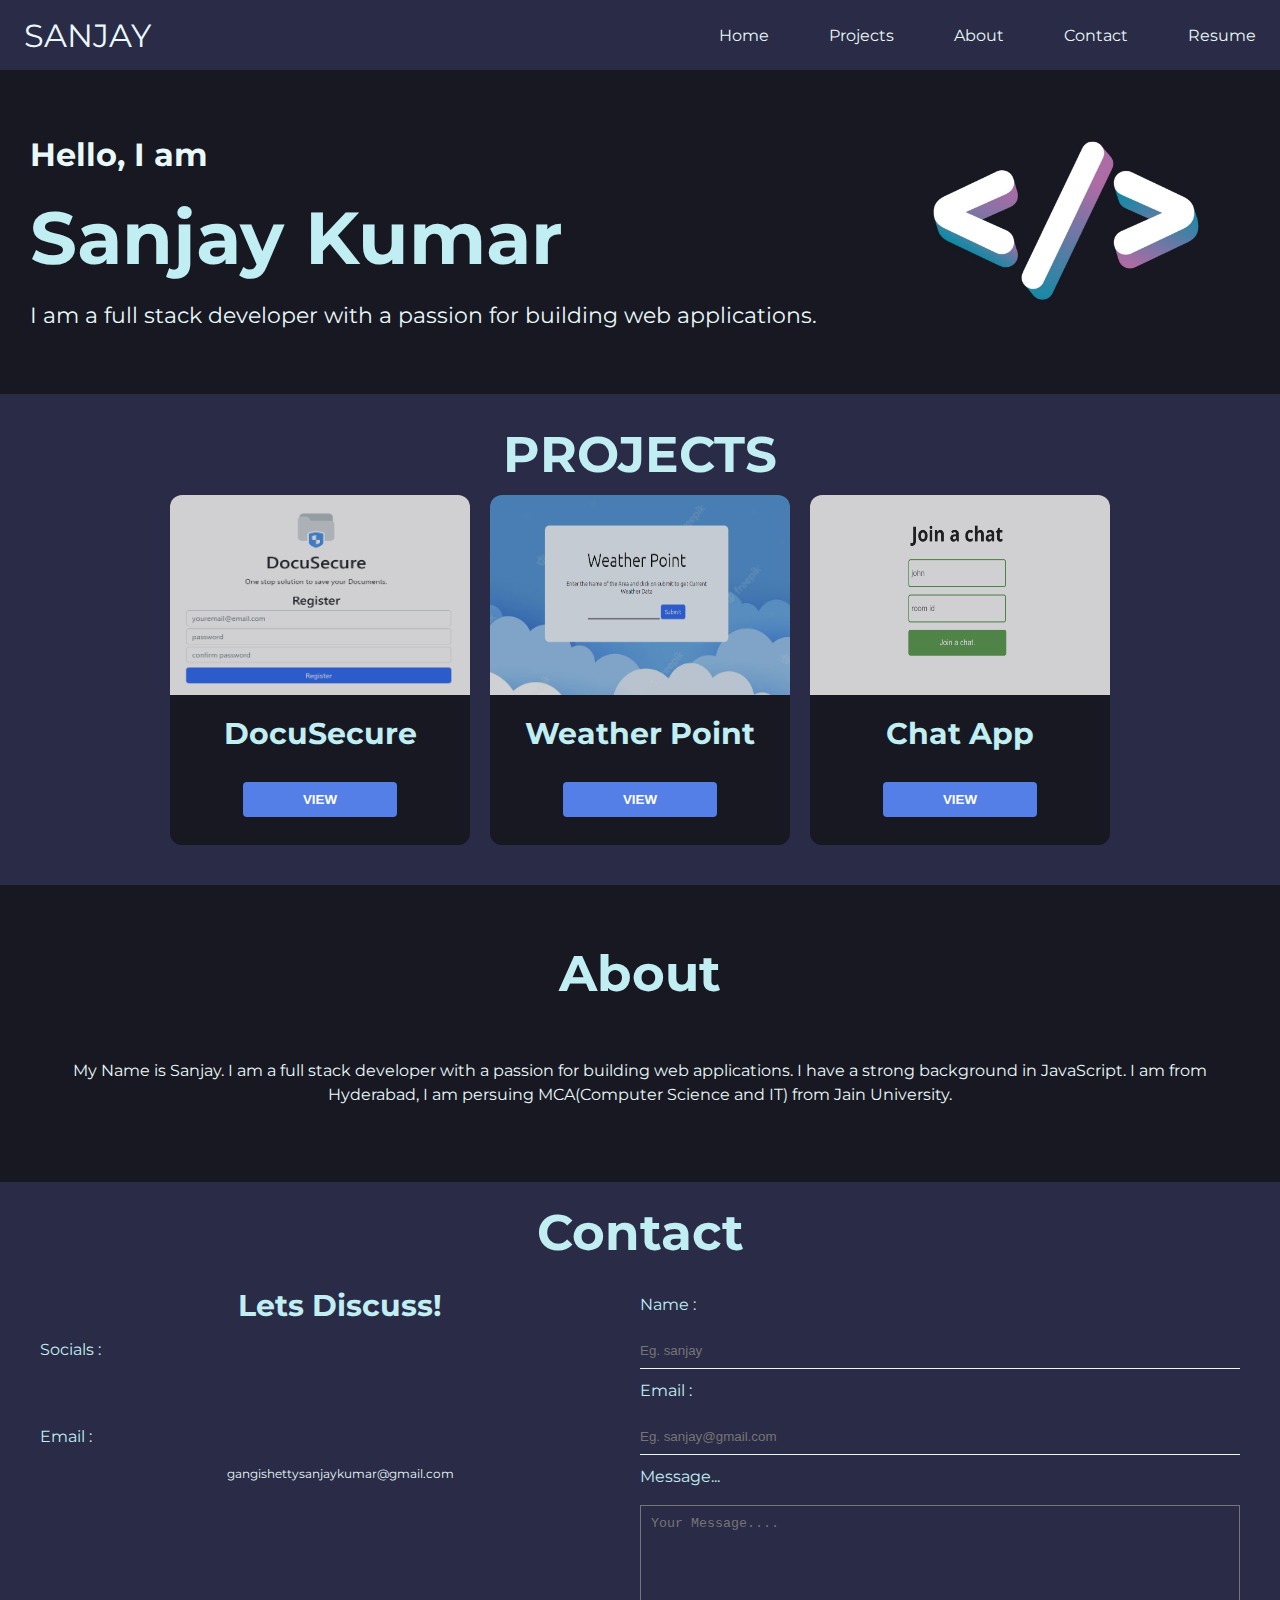
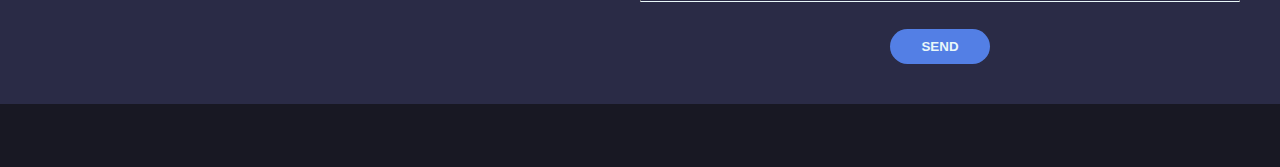
<file: index.html>
<!DOCTYPE html>
<html lang="en">

<head>
  <meta charset="UTF-8" />
  <meta http-equiv="X-UA-Compatible" content="IE=edge" />
  <meta name="viewport" content="width=device-width, initial-scale=1.0" />
  <title>Sanjay Kumar(Portfolio)</title>
  <!-- STYLESHEET LINK -->
  <link rel="stylesheet" href="styles.css" />
  <!-- GOOGLE FONT LINK -->
  <link rel="preconnect" href="https://fonts.googleapis.com" />
  <link rel="preconnect" href="https://fonts.gstatic.com" crossorigin />
  <link href="https://fonts.googleapis.com/css2?family=Montserrat&display=swap" rel="stylesheet" />
  <!-- FONT AWESOME LINK -->
  <link rel="stylesheet" href="https://cdnjs.cloudflare.com/ajax/libs/font-awesome/6.4.0/css/all.min.css"
    integrity="sha512-iecdLmaskl7CVkqkXNQ/ZH/XLlvWZOJyj7Yy7tcenmpD1ypASozpmT/E0iPtmFIB46ZmdtAc9eNBvH0H/ZpiBw=="
    crossorigin="anonymous" referrerpolicy="no-referrer" />
</head>

<body>

  <!-- NAVBAR -->

  <header>
    <nav class="navbar">
      <a href="index.html" class="nav-branding">SANJAY</a>
      <ul class="nav-menu">
        <li class="nav-item">
          <a href="index.html" class="nav-link">Home</a>
        </li>
        <li class="nav-item">
          <a href="projects.html" class="nav-link">Projects</a>
        </li>
        <li class="nav-item">
          <a href="#about" class="nav-link">About</a>
        </li>
        <li class="nav-item">
          <a href="#contact" class="nav-link">Contact</a>
        </li>
        <li class="nav-item">
          <a href="resume.html" class="nav-link">Resume</a>
        </li>
       
      </ul>
      <div class="hamburger">
        <span class="bar"></span>
        <span class="bar"></span>
        <span class="bar"></span>
      </div>
    </nav>
  </header>

  <!-- HOME -->

  <section class="home-main">
    <div class="home-main-child-1">
      <h3>Hello, I am</h3>
      <br>
      <h1>Sanjay Kumar</h1>
      <br>
      <p>
        I am a full stack developer with a passion for building web
        applications.
      </p>
    </div>
    <div class="home-main-child-2">
      <img src="home-image.jpg" alt="home image" />
    </div>
  </section>

  <!-- PROJECTS -->

  <section class="projects-main">
    <h1>PROJECTS</h1>
    <div class="projects-card-main">
      <div class="card-unit">
        <div class="card-image">
          <img src="docusecure-crop.png" alt="docusecure image" />
        </div>
        <h2>DocuSecure</h2>
        <button class="projects-button" onClick="parent.location='projects.html#DocusecureApp'">VIEW</button>
      </div>
      <div class="card-unit">
        <div class="card-image">
          <img src="weatherpoint.png" alt="weatherpoint image" />
        </div>
        <h2 class="weather-point-h2">Weather Point</h2>
        <button class="projects-button" onClick="parent.location='projects.html#Weatherapp'">VIEW</button>
      </div>
      <div class="card-unit">
        <div class="card-image">
          <img src="chatapp.png" alt="chatapp image" />
        </div>
        <h2>Chat App</h2>
        <button class="projects-button" onClick="parent.location='projects.html#Reactapp'">VIEW</button>
      </div>
    </div>
  </section>

  <!-- About  -->

  <section id="about">
    <h1>About</h1><br><br>
    <div class="about-main">
      <p>
        My Name is Sanjay.
        I am a full stack developer with a passion for building web
        applications. I have a strong background in JavaScript.
        I am from Hyderabad, I am persuing MCA(Computer Science and IT) from Jain University.
      </p>
      <!--
      <button
        onclick="window.location.href = 'https://drive.google.com/file/d/1hizEp8A5ybWM63kONBVVosqLge2TiyhM/view'">Download
        Resume</button> -->
    </div>
  </section>

  <!-- CONTACT -->

  <section id="contact">
    <h1>Contact</h1>
    <div class="contact-parent">
      <div class="contact-main-1">
        <h2>Lets Discuss!</h2>
        <label>Socials : </label>
        <span class="footer-elements"><a href="https://github.com/sanjay-gangishetty"><i
              class="fa-brands fa-github"></i></a></span>
        <span class="footer-elements"><a href="mailto:gangishettysanjaykumar@gmail.com"><i
              class="fa-regular fa-envelope"></i></a></span>
        <span class="footer-elements"><a href="https://www.linkedin.com/in/gangishetty-sanjay-kumar-666b741aa"><i
              class="fa-brands fa-linkedin-in"></i></a></span>
        <label>Email : </label>
        <p class="contact-email">gangishettysanjaykumar@gmail.com</p>
      </div>
      <div class="contact-main-2">
        <div>
          <div class="input-group">
            <label>Name : </label>
            <input type="text" placeholder="Eg. sanjay" onfocus="this.placeholder=''"
              onblur="this.placeholder='Eg. sanjay'">
          </div>
          <div class="input-group">
            <label>Email : </label>
            <input type="email" placeholder="Eg. sanjay@gmail.com" onfocus="this.placeholder=''"
              onblur="this.placeholder='Eg. sanjay@gmail.com'">
          </div>
          <div class="input-group">
            <label>Message... </label>
            <textarea rows="5" placeholder="Your Message...." onfocus="this.placeholder=''"
              onblur="this.placeholder='Your Message....'"></textarea>
          </div>
          <form action="mailto:gangishettysanjaykumar@gmail.com" method="post" enctype="multipart/form-data">
            <button type="submit">SEND</button>
          </form>

        </div>
      </div>
    </div>
  </section>

  <!-- FOOTER -->

  <section class="footer">
    <footer>
      <span class="footer-elements"><a href="https://github.com/sanjay-gangishetty"><i
            class="fa-brands fa-github"></i></a></span>
      <span class="footer-elements"><a href="mailto:gangishettysanjaykumar@gmail.com"><i
            class="fa-regular fa-envelope"></i></a></span>
      <span class="footer-elements"><a href="https://www.linkedin.com/in/gangishetty-sanjay-kumar-666b741aa"><i
            class="fa-brands fa-linkedin-in"></i></a></span>
    </footer>
  </section>
  <script src="index.js"></script>
</body>

</html>
</file>
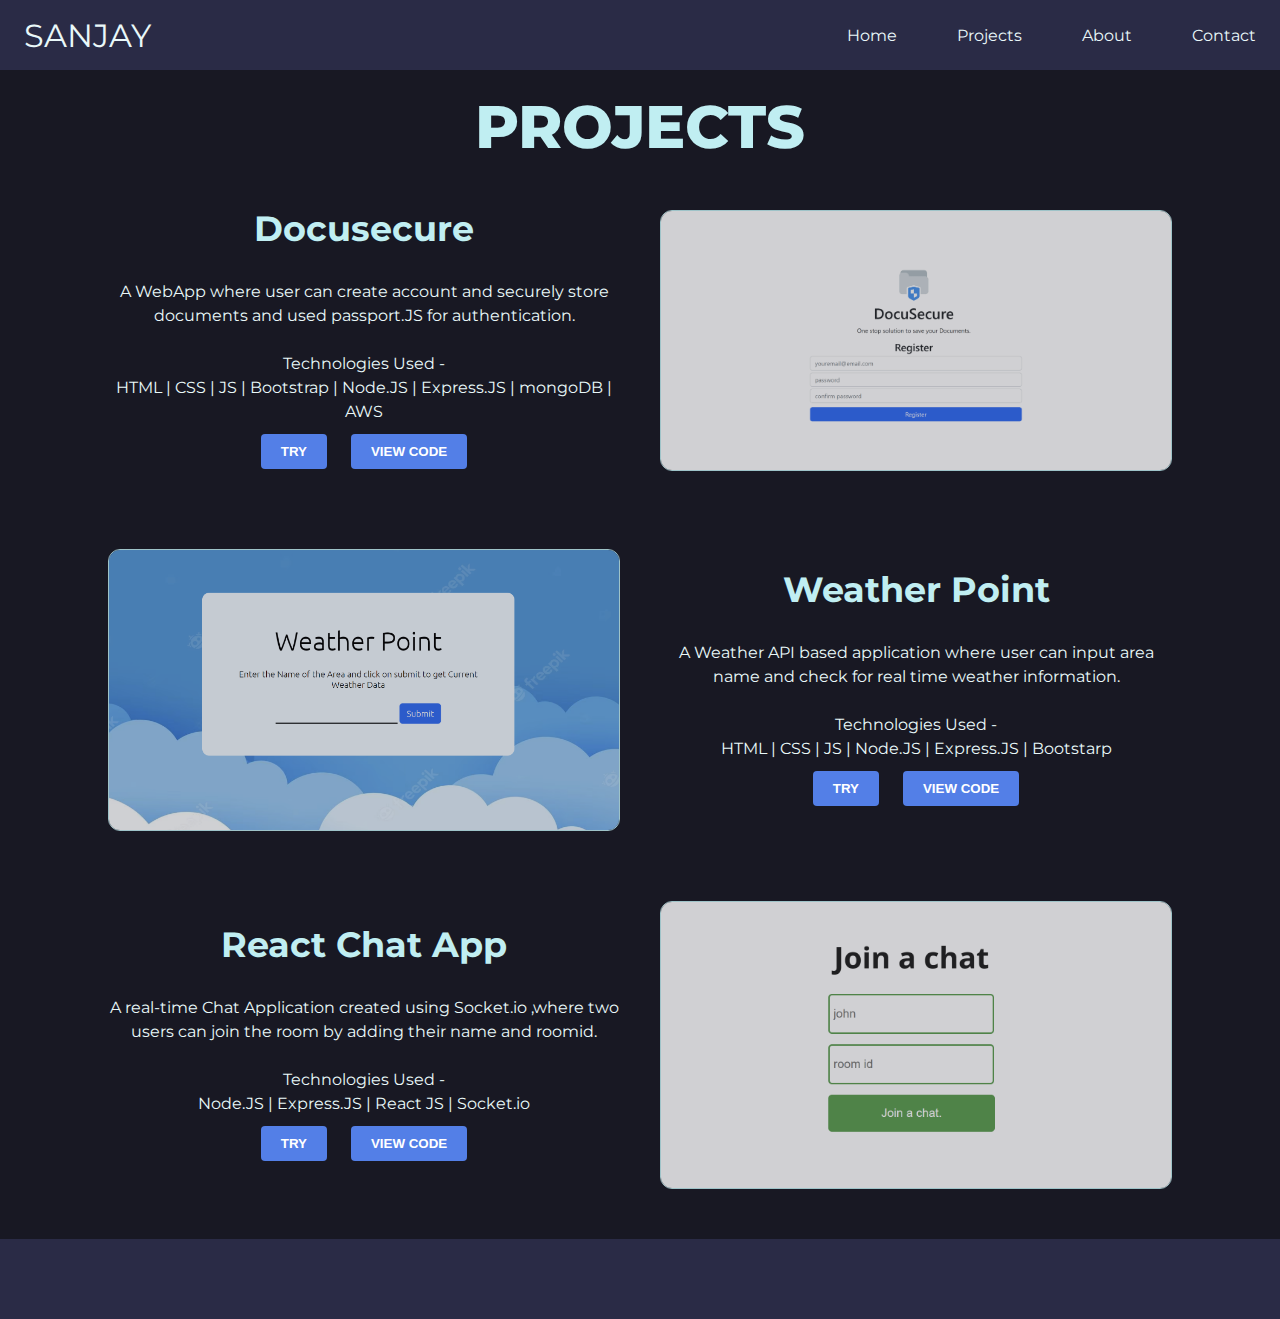
<file: projects.html>
<!DOCTYPE html>
<html lang="en">

<head>
  <meta charset="UTF-8" />
  <meta http-equiv="X-UA-Compatible" content="IE=edge" />
  <meta name="viewport" content="width=device-width, initial-scale=1.0" />
  <title>Sanjay Kumar(Portfolio)</title>
  <!-- STYLESHEET LINK -->
  <link rel="stylesheet" href="styles.css" />
  <!-- GOOGLE FONT LINK -->
  <link rel="preconnect" href="https://fonts.googleapis.com" />
  <link rel="preconnect" href="https://fonts.gstatic.com" crossorigin />
  <link href="https://fonts.googleapis.com/css2?family=Montserrat&display=swap" rel="stylesheet" />
  <!-- FONT AWESOME LINK -->
  <link rel="stylesheet" href="https://cdnjs.cloudflare.com/ajax/libs/font-awesome/6.4.0/css/all.min.css"
    integrity="sha512-iecdLmaskl7CVkqkXNQ/ZH/XLlvWZOJyj7Yy7tcenmpD1ypASozpmT/E0iPtmFIB46ZmdtAc9eNBvH0H/ZpiBw=="
    crossorigin="anonymous" referrerpolicy="no-referrer" />
</head>

<body>

  <!-- NAVBAR -->

  <header>
    <nav class="navbar">
      <a href="#" class="nav-branding">SANJAY</a>
      <ul class="nav-menu">
        <li class="nav-item">
          <a href="index.html" class="nav-link">Home</a>
        </li>
        <li class="nav-item">
          <a href="projects.html" class="nav-link">Projects</a>
        </li>
        <li class="nav-item">
          <a href="index.html#about" class="nav-link">About</a>
        </li>
        <li class="nav-item">
          <a href="index.html#contact" class="nav-link">Contact</a>
        </li>
        <!--
        <li class="nav-item">
          <a href="resume.html" class="nav-link">Resume</a>
        </li>
        -->
      </ul>
      <div class="hamburger">
        <span class="bar"></span>
        <span class="bar"></span>
        <span class="bar"></span>
      </div>
    </nav>
  </header>

  <!-- MAIN SECTION -->

  <h1 class="projects-main-head">PROJECTS</h1>

  <section id="DocusecureApp">
    <div class="projects-page-main">
      <div>
        <div class="projects-page-main-child-1">
          <h2>Docusecure</h2><br>
          <p>A WebApp where user can create account and securely store documents and used passport.JS for
            authentication.</p><br>
          <p>Technologies Used -</p>
          <p>HTML | CSS | JS | Bootstrap | Node.JS | Express.JS | mongoDB | AWS</p>
          <p>
            <button class="projects-page-button"
              onClick="parent.location='http://docusecure.ap-south-1.elasticbeanstalk.com/'">TRY</button>
            <button class="projects-page-button"
              onClick="parent.location='https://github.com/sanjay-gangishetty/docusecure'">View Code</button>
          </p>
        </div>
        <div class="projects-page-main-child-2">
          <img src="docusecure.png" alt="docusecure image">
        </div>
      </div>
    </div>
  </section>

  <section id="Weatherapp">
    <div class="projects-page-main">
      <div>
        <div class="projects-page-main-child-1">
          <img src="weatherpoint.png" alt="weatherpoint image">
        </div>
        <div class="projects-page-main-child-2">
          <h2>Weather Point</h2><br>
          <p>
            A Weather API based application where user can input area name and check for real time weather information.
          </p><br>
          <p>Technologies Used - </p>
          <p> HTML | CSS | JS | Node.JS | Express.JS | Bootstarp</p>
          <p>
            <button class="projects-page-button"
              onClick="parent.location='http://Weather-point.ap-south-1.elasticbeanstalk.com/'">TRY</button>
            <button class="projects-page-button"
              onClick="parent.location='https://github.com/sanjay-gangishetty/weather-point'">View Code</button>
          </p>
        </div>
      </div>
    </div>
  </section>

  <section id="Reactapp">
    <div class="projects-page-main">
      <div>
        <div class="projects-page-main-child-1">
          <h2>React Chat App</h2><br>
          <p>A real-time Chat Application created using Socket.io ,where two users can join the room by adding their
            name and roomid.
          </p><br>
          <p>Technologies Used - </p>
          <p> Node.JS | Express.JS | React JS | Socket.io</p>
          <p>
            <button class="projects-page-button"
              onClick="parent.location='https://docusecureapp.onrender.com'">TRY</button>
            <button class="projects-page-button"
              onClick="parent.location='https://github.com/sanjay-gangishetty/react-chat-app'">View Code</button>
          </p>
        </div>
        <div class="projects-page-main-child-2">
          <img src="chatapp.png" alt="chatapp image">
        </div>
      </div>
    </div>
  </section>

  <!-- FOOTER -->

  <section class="projects-page-footer">
    <footer>
      <span class="footer-elements"><a href="https://github.com/sanjay-gangishetty"><i
            class="fa-brands fa-github"></i></a></span>
      <span class="footer-elements"><a href="mailto:gangishettysanjaykumar@gmail.com"><i
            class="fa-regular fa-envelope"></i></a></span>
      <span class="footer-elements"><a href="https://www.linkedin.com/in/gangishetty-sanjay-kumar-666b741aa"><i
            class="fa-brands fa-linkedin-in"></i></a></span>
    </footer>
  </section>
  <script src="index.js"></script>
</body>

</html>
</file>
<file: styles.css>
* {
  margin: 0;
  padding: 0;
  box-sizing: border-box;
}

html{
  scroll-behavior: smooth;
}

body {
  background-color: #181823;
  font-family: Montserrat, sans-serif;
}

h1 {
  color: #c0eef2;
  font-size: 50px;
}

h2 {
  color: #c0eef2;
  font-size: 30px;
}

h3,
p {
  color: #e9f8f9;
  font-size: 16px;
}

/* NAVBAR SECTION */

header {
  background-color: #2a2b46;
}

.navbar li {
  list-style: none;
}

.navbar a,
.contact-parent a {
  text-decoration: none;
  color: #e9f8f9;
}

.navbar {
  min-height: 70px;
  display: flex;
  justify-content: space-between;
  align-items: center;
  padding: 0 24px;
}

.nav-menu {
  display: flex;
  justify-content: space-between;
  align-items: center;
  gap: 60px;
}

.nav-branding {
  font-size: 2rem;
}

.nav-link {
  transition: 0.6s ease; /* For delaying the effect*/
}

.nav-link:hover {
  color: #537fe7;
}

.hamburger {
  display: none;
  cursor: pointer;
}

.bar {
  display: block;
  width: 25px;
  height: 3px;
  margin: 5px auto;
  -webkit-transition: all 0.3s ease-in-out;
  transition: all 0.3s ease-in-out;
  background-color: white;
}

.navbar button {
  padding: 10px 20px;
  border-radius: 4px;
  background-color: #537fe7;
  color: #e9f8f9;
  font-weight: bold;
  text-transform: uppercase;
  border: none;
  cursor: pointer;
  margin: 20px;
}

.navbar button:hover {
  background-color: #c0eef2;
  color: #181823;
}

/* HOME SECTION */

.home-main {
  display: flex;
  flex-wrap: wrap;
  justify-content: space-evenly;
  background-color: #181823;
  align-items: center;
}

.home-main-child-1 {
  flex: 60%;
  margin: 20px;
  padding: 30px 10px;
}

.home-main-child-2 {
  flex: 30%;
  text-align: center;
}

.home-main img {
  width: 25vw;
}

.home-main-child-1 h3 {
  font-size: 2rem;
  font-weight: 700;
}

.home-main-child-1 h1 {
  font-size: 4.6rem;
  font-weight: 700;
}

.home-main-child-1 p {
  font-size: 1.4rem;
}

/* PROJECTS SECTION */

.projects-main {
  padding: 30px 0px;
  background-color: #2a2b46;
}

.projects-main h1 {
  text-align: center;
}

.projects-card-main {
  display: flex;
  justify-content: center;
  flex-wrap: wrap;
}

.card-unit {
  background-color: #181823;
  width: 300px;
  height: 350px;
  margin: 10px;
  text-align: center;
  border-radius: 12px;
}

.card-unit h2 {
  color: #c0eef2;
  padding-bottom: 10px;
}

.card-unit p {
  padding: 0 28px;
}

.card-image {
  height: 200px;
  width: 300px;
  margin-bottom: 20px;
}

.card-image img {
  height: 200px;
  width: 300px;
  border-radius: 12px 12px 0 0;
  opacity: 0.8;
}

.card-image img:hover {
  opacity: 0.4;
}

.projects-button {
  padding: 10px 60px;
  border-radius: 4px;
  background-color: #537fe7;
  color: #fff;
  font-weight: bold;
  text-transform: uppercase;
  border: none;
  cursor: pointer;
  margin: 20px;
}

.projects-button:hover {
  background-color: #c0eef2;
  color: #181823;
  padding: 10px 110px;
  transition: 0.3s ease;
}

/* ABOUT SECTION */

#about {
  text-align: center;
  background-color: #181823;
  display: block;
  margin: auto;
  line-height: 1.5;
  margin: 4%;
}

#about p {
  padding-bottom: 2%;
}

#about button {
  padding: 10px 60px;
  border-radius: 4px;
  background-color: #537fe7;
  color: #e9f8f9;
  font-weight: bold;
  text-transform: uppercase;
  border: none;
  cursor: pointer;
  margin: 20px;
}

#about button:hover {
  background-color: #c0eef2;
  color: #181823;
}

/* CONTACT SECTION */

#contact {
  text-align: center;
  padding: 20px;
  background-color: #2a2b46;
}

.contact-parent {
  display: flex;
  flex-wrap: wrap;
  padding: 20px;
}

.contact-main-1,
.contact-main-2 {
  line-height: 1.5;
}

.contact-main-1 {
  flex: 50%;
}

.contact-email {
  font-size: 12px;
}

.contact-main-2 {
  flex: 50%;
}

.contact-parent input {
  width: 100%;
  border: none;
  border-bottom: 1px solid #e9f8f9;
  outline: none;
  padding-bottom: 5px;
  background-color: #2a2b46;
  color: #e9f8f9;
  padding: 10px 0px;
}

.contact-parent textarea {
  width: 100%;
  border-bottom: 1px solid #e9f8f9;
  outline: none;
  padding: 10px;
  box-sizing: border-box;
  background-color: #2a2b46;
  color: #e9f8f9;
  resize: none;
}

.contact-parent label {
  display: block;
  margin-bottom: 6px;
  text-align: left;
  color: #c0eef2;
  padding: 10px 0px;
}

.contact-main-2 button {
  background-color: #537fe5;
  width: 100px;
  color: #e9f8f9;
  border: none;
  outline: none;
  height: 35px;
  border-radius: 30px;
  margin-top: 20px;
  font-weight: bold;
  text-transform: uppercase;
  cursor: pointer;
}

.contact-main-2 button:hover {
  background-color: #c0eef2;
  color: #181823;
}

/* FOOTER SECTION */

.footer,
.projects-page-footer {
  background-color: #181823;
  text-align: center;
  padding: 10px;
  padding-bottom: 0;
}

.footer-elements {
  padding: 25px;
}

.footer-elements a {
  text-decoration: none;
  color: #537fe7;
  font-size: 25px;
}

.footer-elements a:hover {
  color: aliceblue;
  font-size: 32px;
  transition: 0.3s ease; /* For delaying the effect*/
}

/* PROJECTS PAGE */

.projects-main-head {
  font-weight: 800;
  text-align: center;
  font-size: 60px;
  margin: 20px;
}

.projects-page-main {
  text-align: center;
  margin-bottom: 30px;
}

.projects-page-main div {
  display: flex;
  justify-content: center;
  flex-wrap: wrap;
  line-height: 1.5;
}

.projects-page-main-child-1 {
  flex-direction: column;
  flex-basis: 40%;
  margin: 20px;
}
.projects-page-main-child-2 {
  flex-direction: column;
  flex-basis: 40%;
  margin: 20px;
}

.projects-page-main img {
  max-width: 100%;
  max-height: 100%;
  border-radius: 12px;
  border: 1.5px solid #c0eef2;
  opacity: 0.8;
}

.projects-page-main img:hover {
  opacity: 0.4;
}

.projects-page-main h2 {
  color: #c0eef2;
  font-size: 35px;
}

.projects-page-button {
  padding: 10px 20px;
  border-radius: 4px;
  background-color: #537fe7;
  color: #fff;
  font-weight: bold;
  text-transform: uppercase;
  border: none;
  cursor: pointer;
  margin: 10px 10px;
}

.projects-page-button:hover {
  background-color: #c0eef2;
  color: #181823;
}

.projects-page-footer {
  background-color: #2a2b46;
  padding: 25px;
}

/* FOR RESPONSIVENESS OF PAGE */

@media (max-width: 900px) {
  /* NAVBAR */

  .hamburger {
    display: block;
  }
  .hamburger.active .bar:nth-child(2) {
    opacity: 0;
  }
  .hamburger.active .bar:nth-child(1) {
    transform: translateY(8px) translateX(45deg);
  }
  .hamburger.active .bar:nth-child(3) {
    transform: translateY(8px) translateX(-45deg);
  }

  .nav-menu {
    position: fixed;
    left: 100%;
    top: 70px;
    gap: 0;
    flex-direction: column;
    background-color: #2a2b46;
    width: 100%;
    text-align: center;
    transition: 0.3s;
  }

  .nav-item {
    margin: 16px 0;
  }

  .nav-menu.active {
    left: 0;
  }
}

@media (max-width: 800px) {
  /* HOME PAGE */
  .home-main img {
    width: 50vw;
  }

  .home-main-child-1 h3 {
    font-size: 1.5rem;
    font-weight: 700;
  }

  .home-main-child-1 h1 {
    font-size: 3.6rem;
    font-weight: 700;
  }

  .home-main-child-1 p {
    font-size: 1rem;
  }

  /* CONTACT SECTION */

  .contact-main-1,
  .contact-main-2 {
    flex: 100%;
  }
  .contact-main-1 {
    padding-bottom: 5%;
  }

  /* ABOUT SECTION */

  #about button {
    margin: 3% 0;
  }
  #about p {
    font-size: 14px;
  }

  /* Projects page */
  .projects-main-head {
    font-size: 40px;
  }
  .projects-page-main h2 {
    font-size: 25px;
  }
  p {
    font-size: 14px;
    padding: 5px;
    line-height: 1.5;
  }
}

@media (max-width: 800px) and (min-width: 320px) {
  /* Projects Page */
  .projects-page-button {
    margin: 10px 10px 0 10px;
    font-weight: 400;
  }
  .projects-page-main-child-1 {
    flex-basis: 80%;
    margin: 20px;
    line-height: 1.5;
  }
  .projects-page-main-child-2 {
    flex-basis: 80%;
    margin: 20px;
    line-height: 1.5;
  }
  .contact-main-1 h2 {
    display: none;
  }
}

@media (max-width: 320px) and (min-width: 0px) {
  /* PROJECTS SECTION OF HOME PAGE*/

  .card-unit {
    background-color: #181823;
    width: 200px;
    height: 350px;
    margin: 10px;
    text-align: center;
    border-radius: 12px;
  }
  .card-image {
    height: 200px;
    width: 200px;
    margin-bottom: 20px;
  }

  .card-image img {
    height: 200px;
    width: 200px;
    border-radius: 8px 8px 0 0;
    opacity: 0.8;
  }

  .projects-button {
    padding: 10px 60px;
    border-radius: 4px;
    background-color: #537fe7;
    color: #fff;
    font-weight: bold;
    text-transform: uppercase;
    border: none;
    cursor: pointer;
    margin: 20px;
  }
  .projects-main h1 {
    font-size: 45px;
  }

  /* PROJECTS PAGE */

  .projects-page-button {
    margin: 10px 10px 0 10px;
    font-size: 14px;
    font-weight: 400;
  }
  .projects-page-main-child-1 {
    flex-basis: 80%;
    margin: 20px;
    line-height: 1.5;
  }
  .projects-page-main-child-2 {
    flex-basis: 80%;
    margin: 20px;
    line-height: 1.5;
  }
  .contact-main-1 h2 {
    display: none;
  }
  .weather-point-h2 {
    font-size: 25px;
  }
}
</file>
